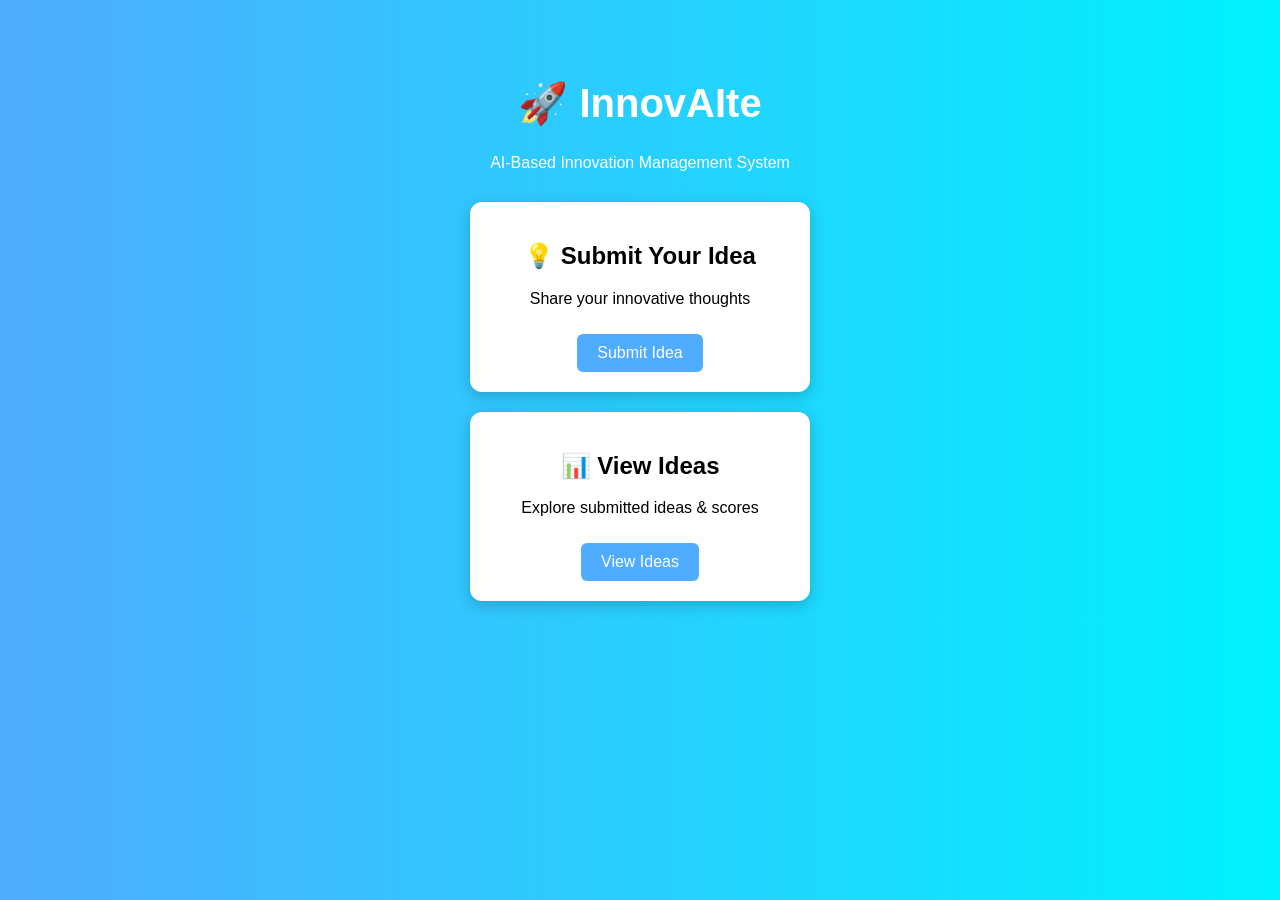
<file: frontend/index.html>
<!DOCTYPE html>
<html>
<head>
    <title>InnovAIte</title>
    <link rel="stylesheet" href="style.css">
</head>
<body>

<div class="container">
    <h1>🚀 InnovAIte</h1>
    <p class="subtitle">AI-Based Innovation Management System</p>

    <div class="card">
        <h2>💡 Submit Your Idea</h2>
        <p>Share your innovative thoughts</p>
        <a href="submit.html" class="btn">Submit Idea</a>
    </div>

    <div class="card">
        <h2>📊 View Ideas</h2>
        <p>Explore submitted ideas & scores</p>
        <a href="admin.html" class="btn">View Ideas</a>
    </div>
</div>

</body>
</html>
</file>
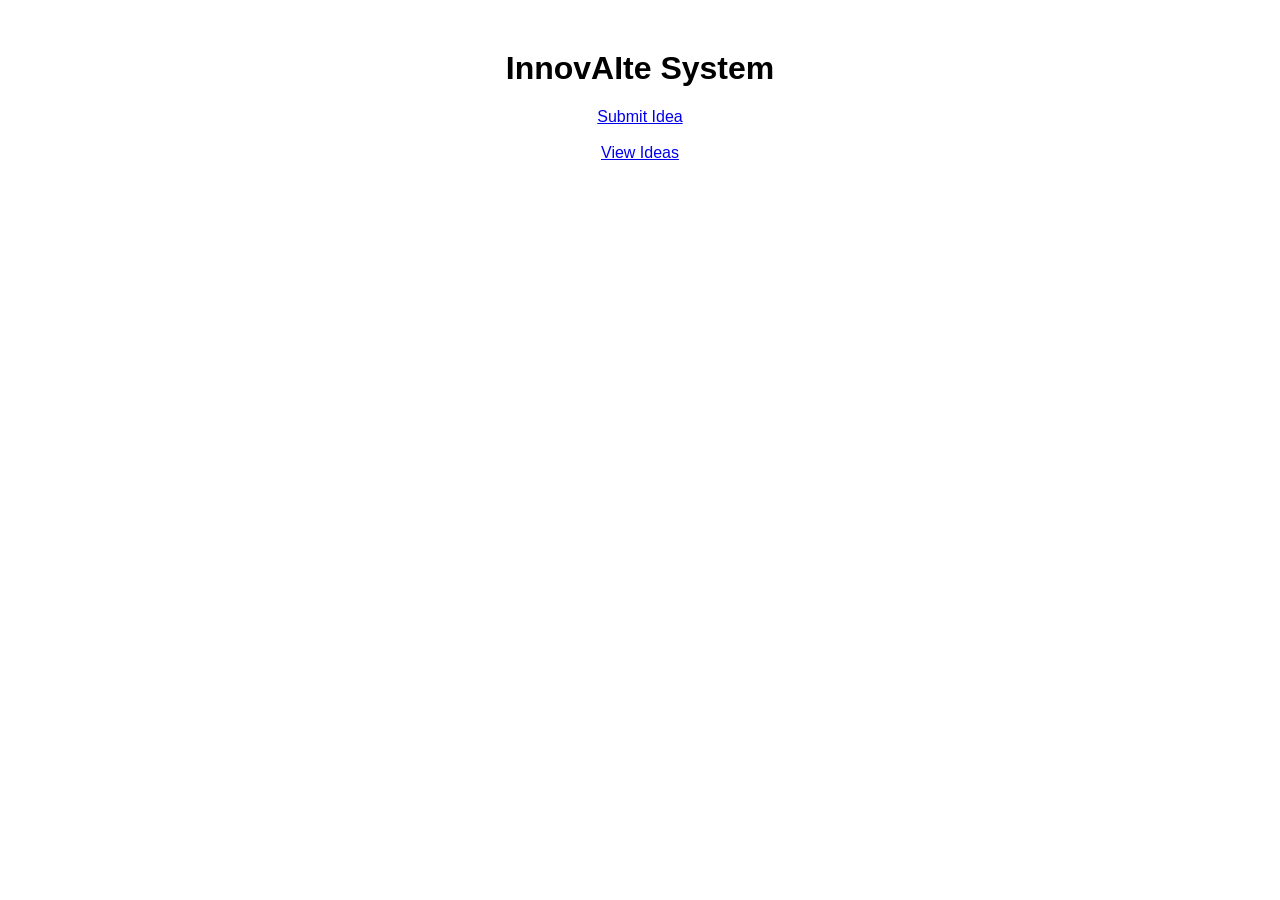
<file: innovAIte/frontend/index.html>
<!DOCTYPE html>
<html>
<head>
    <title>InnovAIte</title>
    <link rel="stylesheet" href="style.css">
</head>
<body>
    <h1>InnovAIte System</h1>

    <a href="submit.html">Submit Idea</a><br><br>
    <a href="admin.html">View Ideas</a>
</body>
</html>
</file>
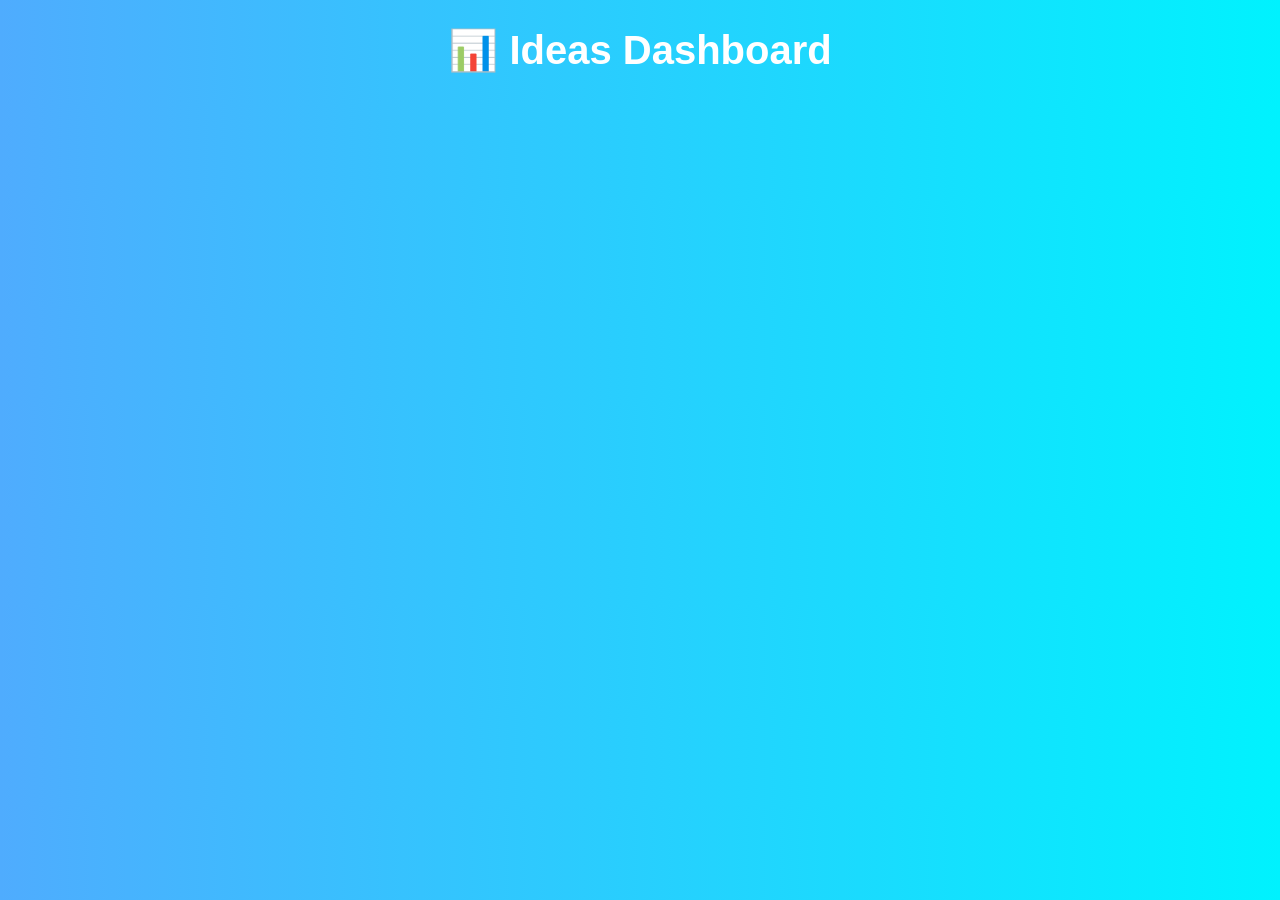
<file: frontend/admin.html>
<!DOCTYPE html>
<html>
<head>
    <title>Ideas Dashboard</title>
    <link rel="stylesheet" href="style.css">
</head>
<body onload="loadIdeas()">

<h1 style="color:white;">📊 Ideas Dashboard</h1>

<div id="list"></div>

<script src="script.js"></script>

</body>
</html>
</file>
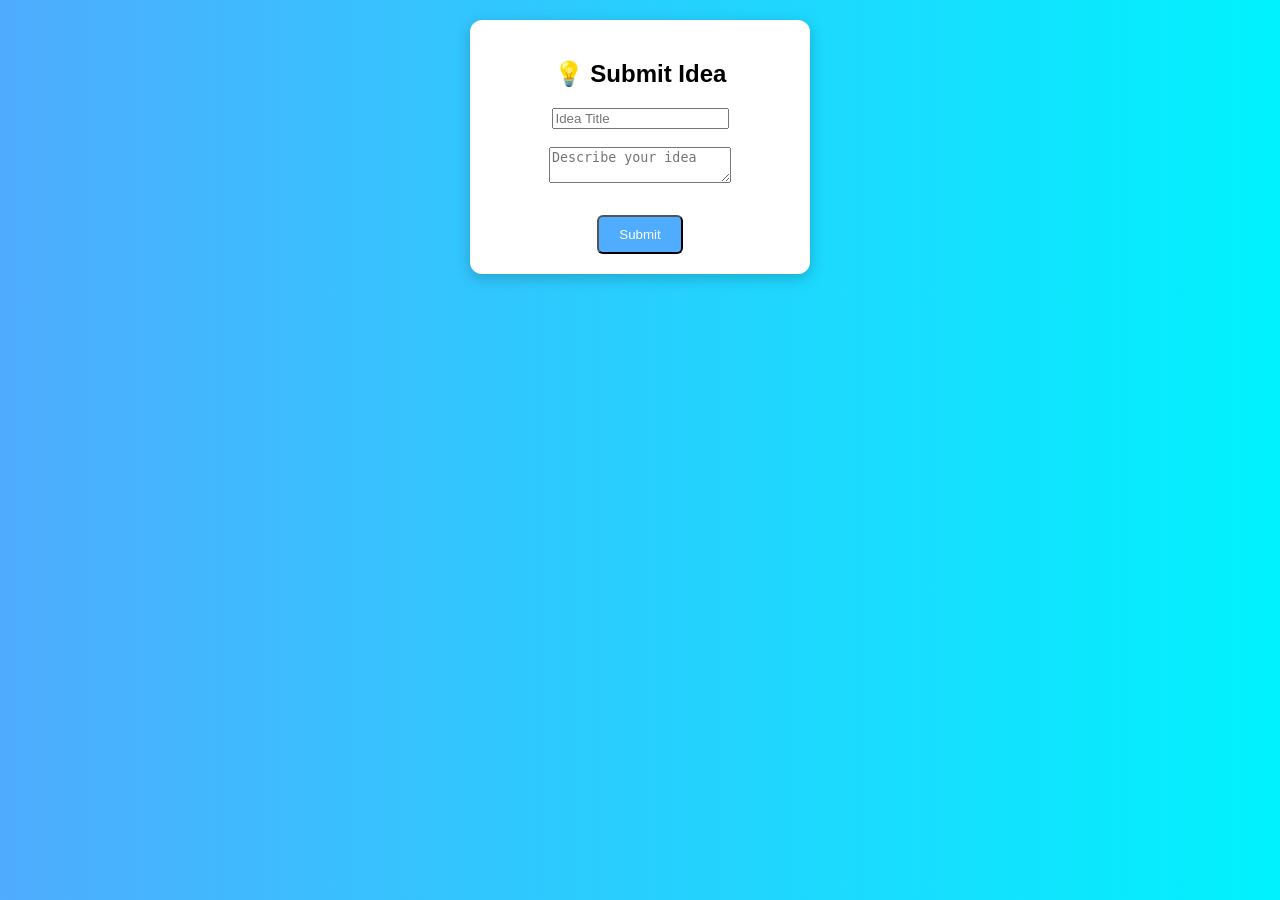
<file: frontend/submit.html>
<!DOCTYPE html>
<html>
<head>
    <title>Submit Idea</title>
    <link rel="stylesheet" href="style.css">
</head>
<body>

<div class="card">
    <h2>💡 Submit Idea</h2>

    <input id="title" placeholder="Idea Title"><br><br>
    <textarea id="desc" placeholder="Describe your idea"></textarea><br><br>

    <button class="btn" onclick="submitIdea()">Submit</button>
</div>

<script src="script.js"></script>

</body>
</html>
</file>
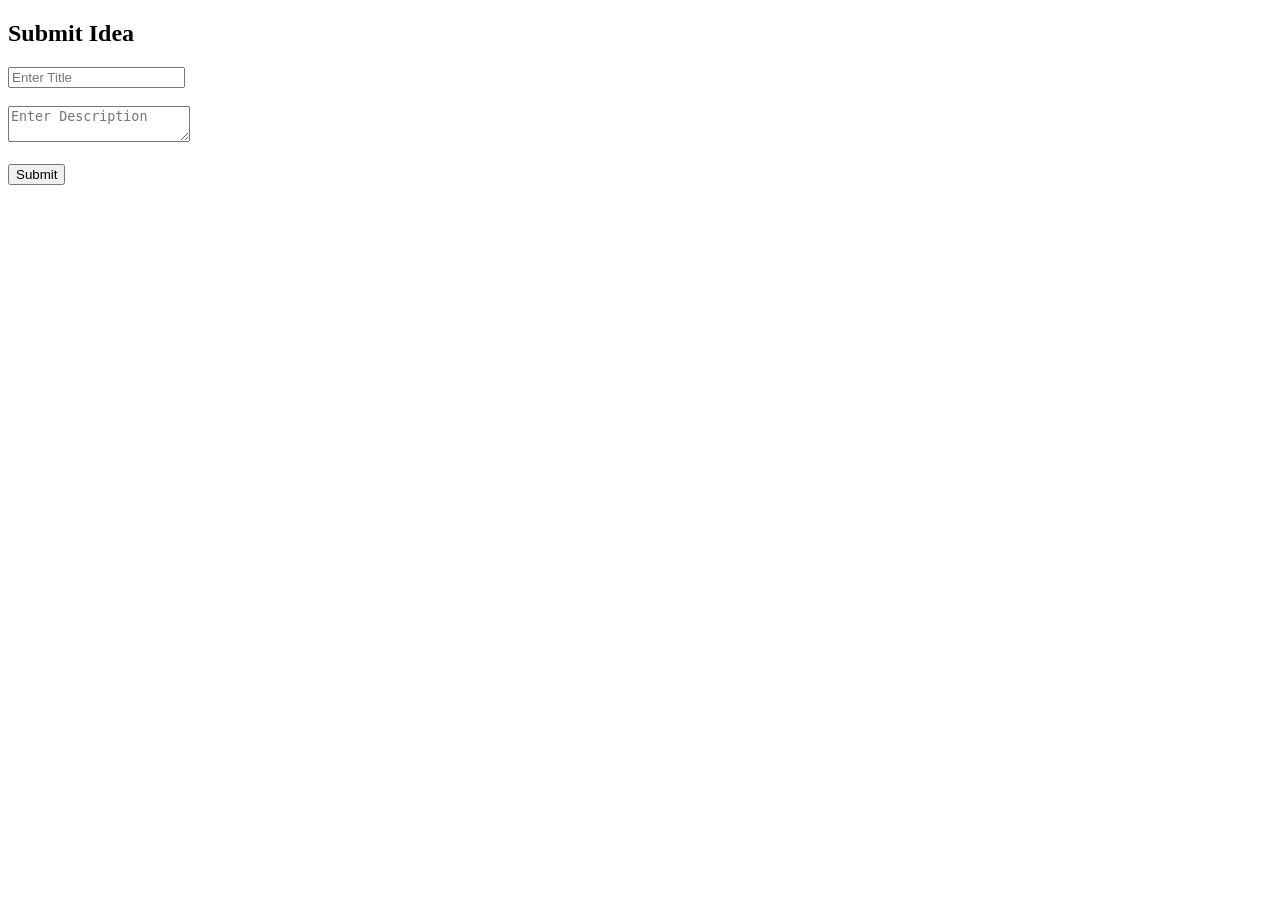
<file: innovAIte/frontend/submit.html>
<!DOCTYPE html>
<html>
<head>
    <title>Submit Idea</title>
</head>
<body>

<h2>Submit Idea</h2>

<input id="title" placeholder="Enter Title"><br><br>
<textarea id="desc" placeholder="Enter Description"></textarea><br><br>

<button onclick="submitIdea()">Submit</button>

<script src="script.js"></script>

</body>
</html>
</file>
<file: frontend/style.css>
body {
    font-family: 'Segoe UI', sans-serif;
    background: linear-gradient(to right, #4facfe, #00f2fe);
    margin: 0;
    padding: 0;
    text-align: center;
}

.container {
    margin-top: 80px;
}

h1 {
    color: white;
    font-size: 40px;
}

.subtitle {
    color: white;
    margin-bottom: 30px;
}

.card {
    background: white;
    width: 300px;
    margin: 20px auto;
    padding: 20px;
    border-radius: 12px;
    box-shadow: 0 4px 15px rgba(0,0,0,0.2);
}

.btn {
    display: inline-block;
    padding: 10px 20px;
    background: #4facfe;
    color: white;
    text-decoration: none;
    border-radius: 6px;
    margin-top: 10px;
}

.btn:hover {
    background: #007bff;
}
</file>
<file: innovAIte/frontend/style.css>
body {
    font-family: Arial;
    text-align: center;
    margin-top: 50px;
}

input, textarea {
    width: 300px;
    padding: 10px;
}
</file>
